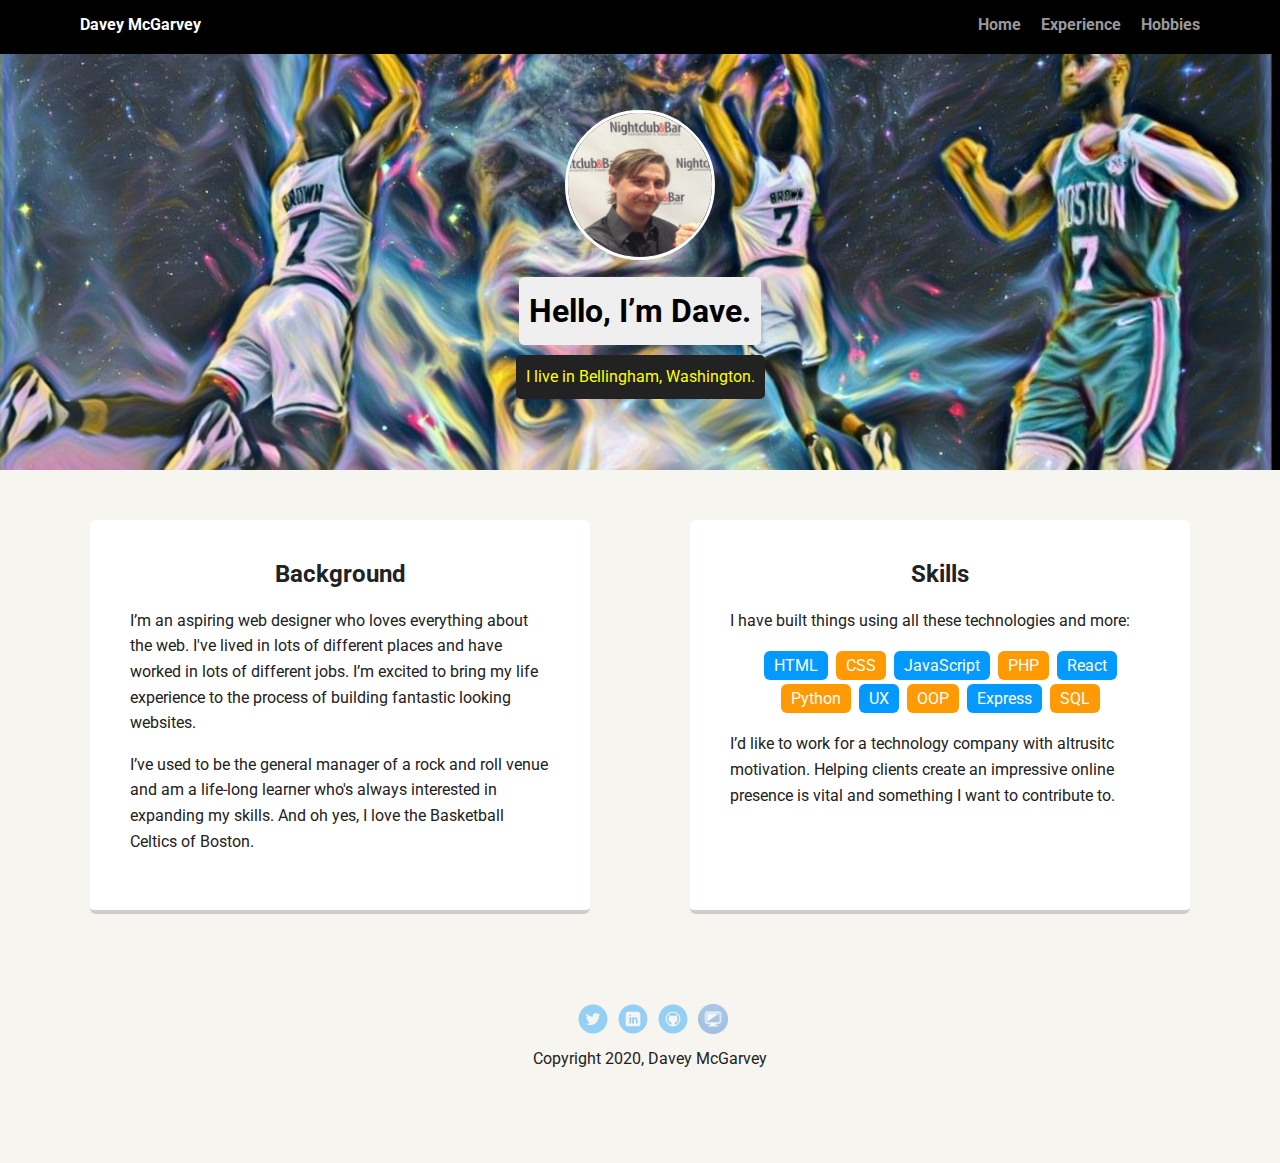
<file: index.html>
<!doctype html>
<html lang="en">
<head>
  <meta charset="utf-8">
  <title>Davey McGarvey's Profile</title>
  <meta name="viewport" content="width=device-width, initial-scale=1.0">
  <link rel="stylesheet" href="styles.css">
  <link href="https://fonts.googleapis.com/css?family=Muli%7CRoboto:400,300,500,700,900" rel="stylesheet"></head>
  <body>

    <nav class="main-nav">
        <ul class="nav">
          <li class="name">Davey McGarvey</li>
          <li><a href="/Users/davey/Documents/treehouse_techdegree/front_end/github/front-end-techdegree-project-01/index.html">Home</a></li>
        <li><a href="/Users/davey/Documents/treehouse_techdegree/front_end/github/front-end-techdegree-project-01/experience.html">Experience</a></li>
        <li><a href="/Users/davey/Documents/treehouse_techdegree/front_end/github/front-end-techdegree-project-01/hobbies.html">Hobbies</a></li>
        </ul>
      </nav>

    <header>
      <img src="images/me.jpeg" alt="Drawing of Smarf" class="profile-image">
      <h1 class="tag name">Hello, I’m Dave.</h1>
      <p class="tag location">I live in Bellingham, Washington.</p>
    </header>

    <main class="flex">
      <section class="card">
        <h2>Background</h2>
        <p>I’m an aspiring web designer who loves everything about the web. I've lived in lots of different places and have worked in lots of different jobs. I’m excited to bring my life experience to the process of building fantastic looking websites.</p>
        <p>I’ve used to be the general manager of a rock and roll venue and am a life-long learner who's always interested in expanding my skills. And oh yes, I love the Basketball Celtics of Boston.</p>
      </section> 

      <section class="card">
        <h2>Skills</h2>
        <p>I have built things using all these technologies and more:</p>
        <ul class="skills">
          <li>HTML</li>
          <li>CSS</li>
          <li>JavaScript</li>
          <li>PHP</li>
          <li>React</li>
          <li>Python</li>
          <li>UX</li>
          <li>OOP</li>
          <li>Express</li>
          <li>SQL</li>
        </ul>
        <p>I’d like to work for a technology company with altrusitc motivation. Helping clients create an impressive online presence is vital and something I want to contribute to.</p>
      </section> 

    </main>
    <footer>
      <ul>
        <li><a href="https://twitter.com/DavesOfOurLivs" class="social twitter">Twitter</a></li>
        <li><a href="https://www.linkedin.com/in/david-mcgarvey-11322691/" class="social linkedin">LinkedIn</a></li>
        <li><a href="https://github.com/DavidJMcGarvey" class="social github">Github</a></li>
        <li><a href="https://david-mcgarvey-portfolio.herokuapp.com/" class="social portfolio">Portfolio</a></li>
      </ul>
      <p class="copyright">Copyright 2020, Davey McGarvey</p>
    </footer>
  </body>
</html>
</file>
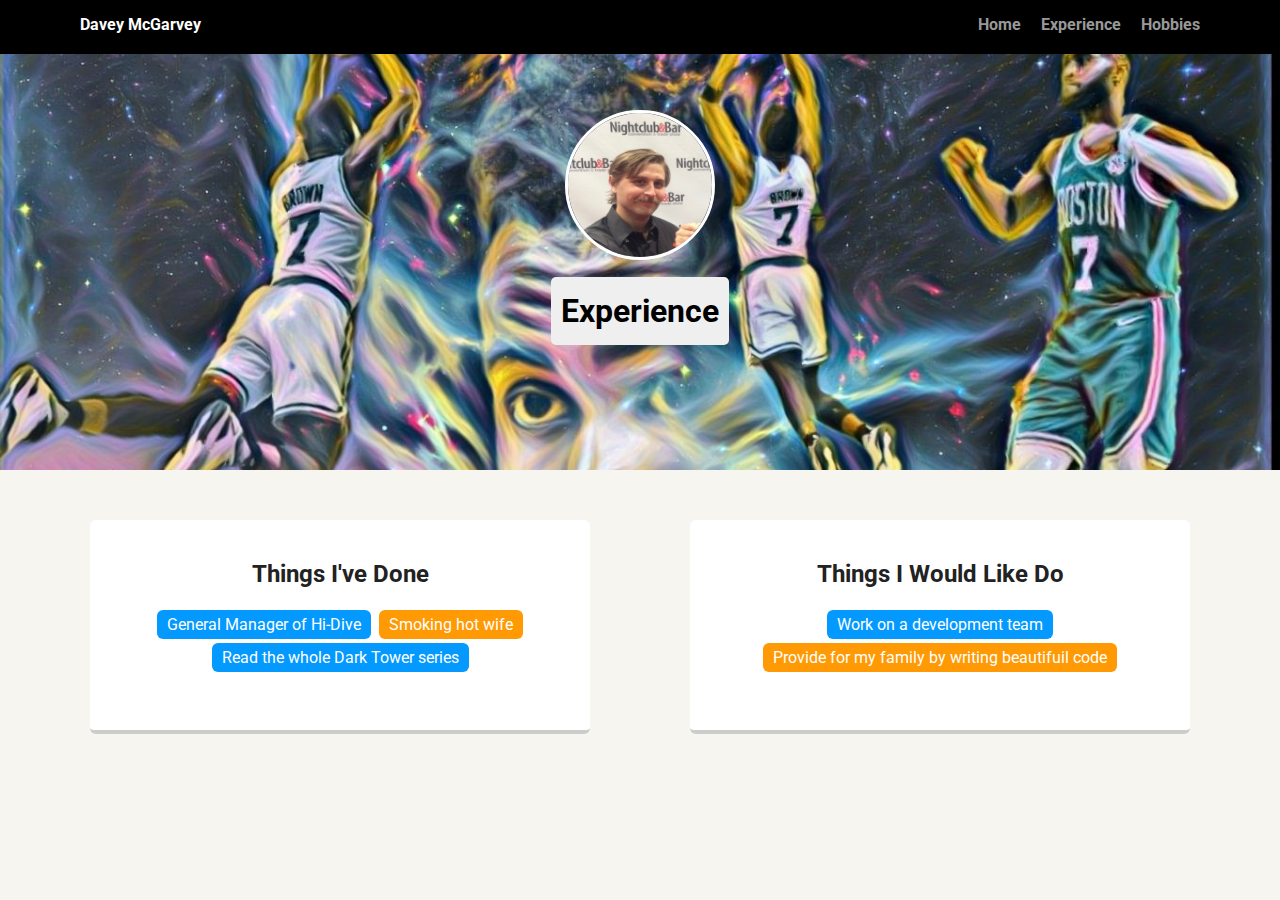
<file: experience.html>
<!DOCTYPE html>
<html lang="en">
<head>
  <meta charset="utf-8">
  <title>Davey Experience</title>
  <meta name="viewport" content="width=device-width, intitial-scale=1.0">
  <link rel="stylesheet" href="styles.css">
  <link href="https://fonts.googleapis.com/css?family=Muli%7CRoboto:400,300,500,700,900" rel="stylesheet"></head>
  <body>

    <nav class="main-nav">
      <ul class="nav">
        <li class="name">Davey McGarvey</li>
        <li><a href="/Users/davey/Documents/treehouse_techdegree/front_end/github/front-end-techdegree-project-01/index.html">Home</a></li>
        <li><a href="/Users/davey/Documents/treehouse_techdegree/front_end/github/front-end-techdegree-project-01/experience.html">Experience</a></li>
        <li><a href="/Users/davey/Documents/treehouse_techdegree/front_end/github/front-end-techdegree-project-01/hobbies.html">Hobbies</a></li>
      </ul>
    </nav>

    <header>
      <img src="images/me.jpeg" alt="Picture of Me" class="profile-image">
      <h1 class="tag name">Experience</h1>
    </header>

    <main class="flex">
      <article class="card">
        <h2>Things I've Done</h2>
        <ul class="skills">
          <li>General Manager of Hi-Dive</li>
          <li>Smoking hot wife</li>
          <li>Read the whole Dark Tower series</li>
        </ul>
      </article>

      <article class="card">
        <h2>Things I Would Like Do</h2>
        <ul class="skills">
          <li>Work on a development team</li>
          <li>Provide for my family by writing beautifuil code</li>
        </ul>
      </article>

  </body>
</html>
</file>
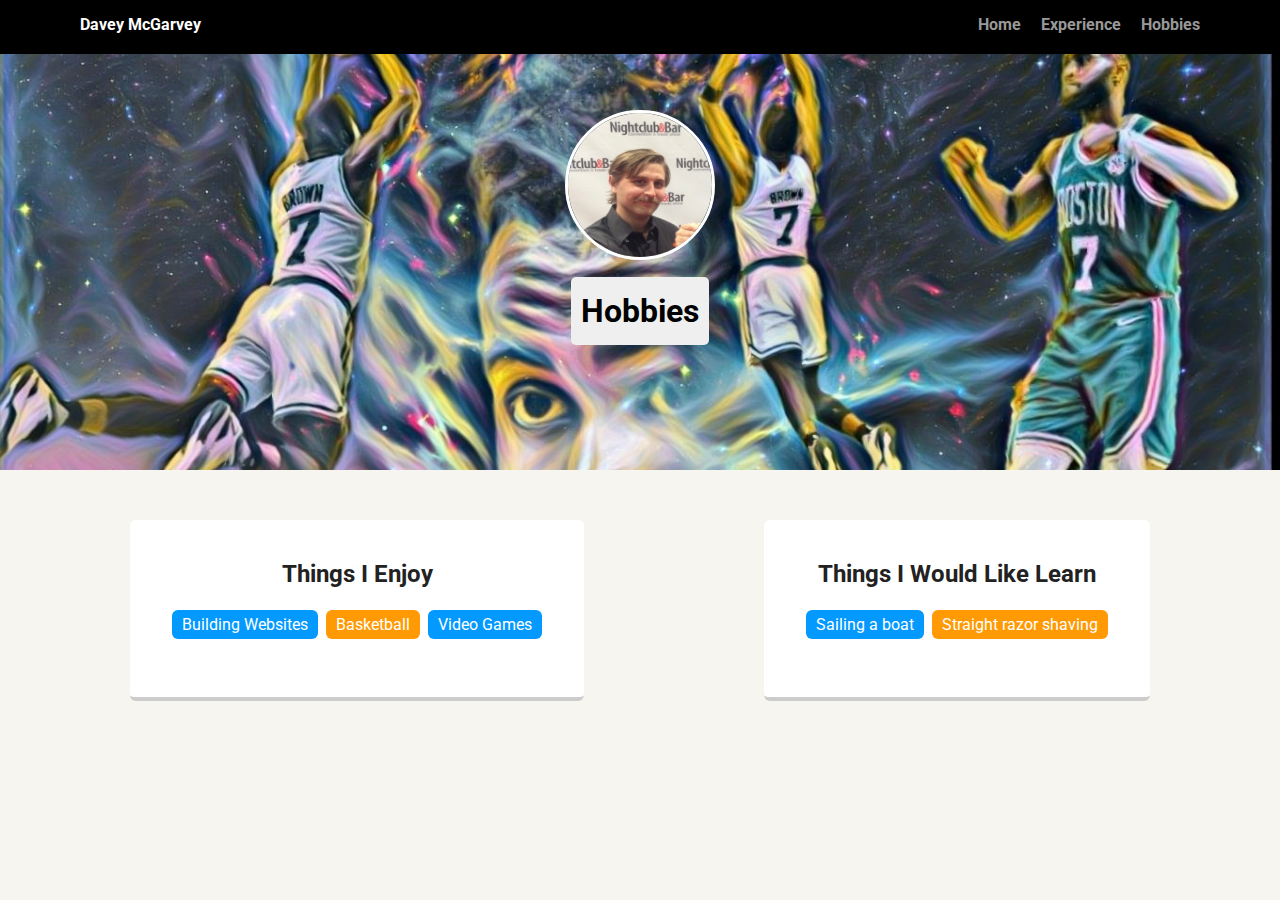
<file: hobbies.html>
<!DOCTYPE html>
<html lang="en">
<head>
  <meta charset="utf-8">
  <title>Davey Hobbies</title>
  <meta name="viewport" content="width=device-width, intitial-scale=1.0">
  <link rel="stylesheet" href="styles.css">
  <link href="https://fonts.googleapis.com/css?family=Muli%7CRoboto:400,300,500,700,900" rel="stylesheet"></head>
  <body>

    <nav class="main-nav">
      <ul class="nav">
        <li class="name">Davey McGarvey</li>
        <li><a href="/Users/davey/Documents/treehouse_techdegree/front_end/github/front-end-techdegree-project-01/index.html">Home</a></li>
        <li><a href="/Users/davey/Documents/treehouse_techdegree/front_end/github/front-end-techdegree-project-01/experience.html">Experience</a></li>
        <li><a href="/Users/davey/Documents/treehouse_techdegree/front_end/github/front-end-techdegree-project-01/hobbies.html">Hobbies</a></li>
      </ul>
    </nav>

    <header>
      <img src="images/me.jpeg" alt="Picture of Me" class="profile-image">
      <h1 class="tag name">Hobbies</h1>
    </header>

    <main class="flex">
      <article class="card">
        <h2>Things I Enjoy</h2>
        <ul class="skills">
          <li>Building Websites</li>
          <li>Basketball</li>
          <li>Video Games</li>
        </ul>
      </article>

      <article class="card">
        <h2>Things I Would Like Learn</h2>
        <ul class="skills">
          <li>Sailing a boat</li>
          <li>Straight razor shaving</li>
        </ul>
      </article>

  </body>
</html>
</file>
<file: styles.css>
/* Global Layout Set-up */
* { 
  box-sizing: border-box;
}
  
body {
  margin: 0;
  padding: 0;
  text-align: center;
  font-family: 'Roboto', sans-serif;
  color: #222;
  background: #f7f5f0;
}
/* Link Styles */

a {
  text-decoration: none;
  color: #999;
}
a:hover {
  color: #6633ff;
}

/* Section Styles */

.main-nav {
  width: 100%;
  background: black;
  min-height: 30px;
  padding: 10px;
  position: fixed;
  text-align: center;
}
.nav {
  display: flex;
  justify-content: space-around;
  font-weight: 700;
  list-style-type: none;
  margin: 0 auto;
  padding: 0;
}

.nav .name {
    display: block;
    margin-right: auto;
    color: white;
}
.nav li {
  padding: 5px 10px 10px 10px;
}
.nav a {
  transition: all .5s;
}
.nav a:hover {
  color: white
}

header {
  text-align: center;
  background: url('images/jaylen_smoke.jpeg') no-repeat top center ;
  background-size: cover;
  overflow: hidden;
  padding-top: 60px;
}
header {
  line-height: 1.5;
}
header .profile-image {
  margin-top: 50px;
  width: 150px;
  height: 150px;
  border-radius: 50%;
  border: 3px solid white;
  transition: all .5s;
}
header .profile-image:hover {
  transform: scale(1.8) rotate(360deg);
}
.tag {
  background-color: #efefef;
  color: black;
  padding: 10px;
  border-radius: 5px;
  display: table;
  margin: 10px auto;
} 
.location {
  background-color: #222;
  color: yellow;
}
.card {
  margin: 30px;
  padding: 20px 40px 40px;
  max-width: 500px;
  text-align: left;
  background: #fff;
  border-bottom: 4px solid #ccc;
  border-radius: 6px;
  transition: all .5s;
}
.card:hover {
  border-color: #ff99ff;
}

ul.skills {
  padding: 0;
  text-align: center;
}

.skills li {
  border-radius: 6px;
  display: inline-block;
  background: #ff9904;
  color: white;
  padding: 5px 10px;
  margin: 2px;
}

.skills li:nth-child(odd) {
  background: #0399ff;
}

footer {
  width: 100%;
  min-height: 30px;
  padding: 20px 0 40px 20px;
}

footer .copyright {
  top: -8px;
  font-size: .75em;
}

footer ul {
  list-style-type: none;
  margin: 0;
  padding: 0;
}

footer ul li {
  display: inline-block;
}

a.social {
  display: inline-block;
  text-indent: -9999px;
  margin-left: 5px;
  width: 30px;
  height: 30px;
  background-size: 30px 30px;
  opacity: .4;
  transition: all .5s;
}
a.twitter {
  background-image: url(images/twitter.svg);
}
a.linkedin {
  background-image: url(images/linkedin.svg);
}
a.github {
  background-image: url(images/github.svg);
}
a.portfolio {
  background-image: url(images/computer-icon.png);
}
a.social:hover {
  opacity: 1;
}
.clearfix {
  clear: both;
}

/* Styles for larger screens */
@media screen and (min-width: 720px) {
  
  .flex {
      display: -ms-flexbox;      /* TWEENER - IE 10 */
      display: flex; 
      max-width: 1200px;
      -ms-flex-pack: distribute;
      justify-content: space-around;
      margin: 0 auto;
  }

  header {
    min-height: 470px;
  }

  .nav {
    max-width: 1200px;
    padding: 0 30px;
  }


  main {
    padding-top: 20px;
  }

  main p {
    line-height: 1.6em;
  }

  footer {
    font-size: 1.3em;
    max-width: 1200px;
    margin: 40px auto;
  }

}

h2 {
  text-align: center;
}
</file>
